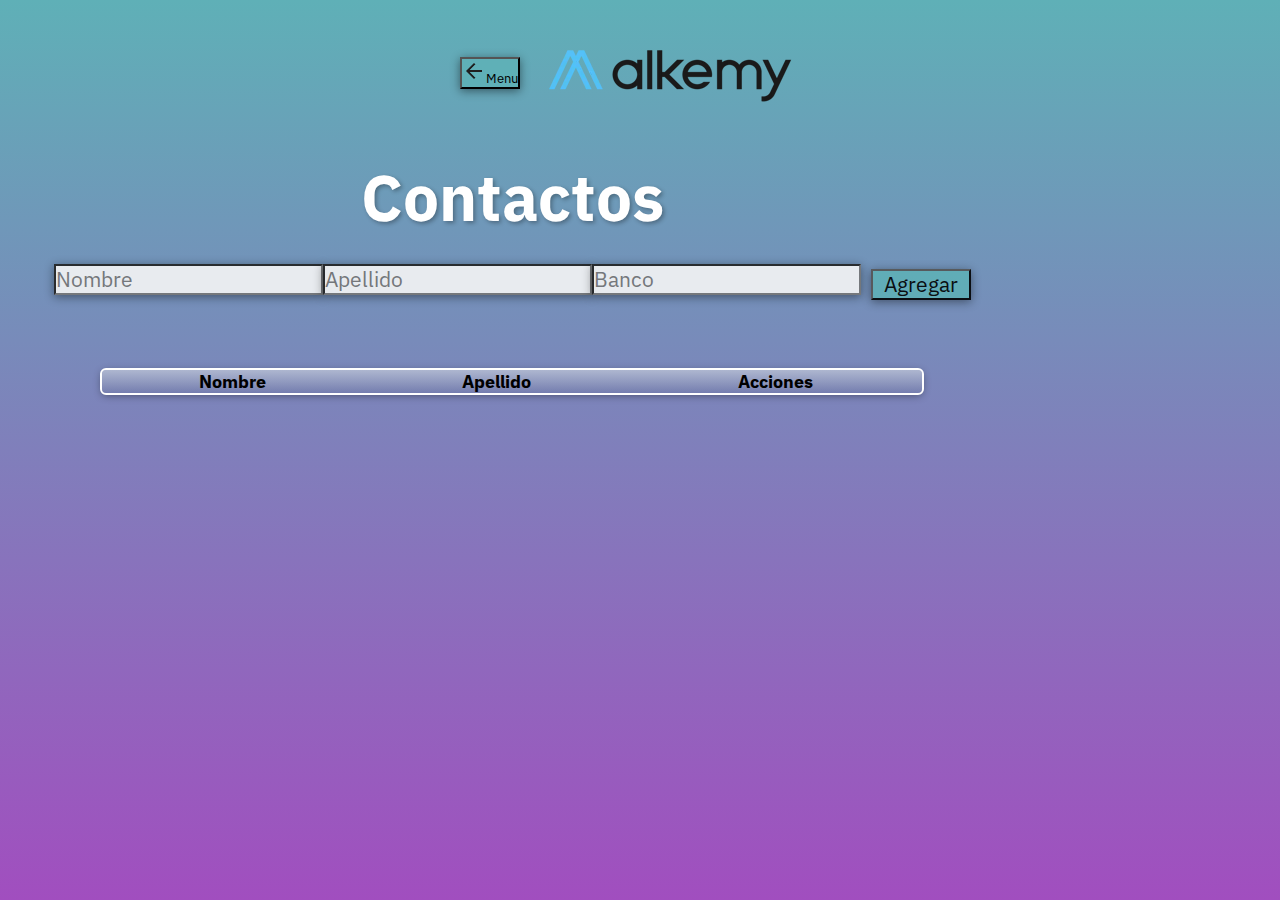
<file: Views/Contactos.html>
<html lang="en">

<head>
    <meta charset="UTF-8">
    <meta name="viewport" content="width=device-width, initial-scale=1.0">
    <title>AlkaWallet/Deposito</title>
    <link href="https://cdn.jsdelivr.net/npm/bootstrap@5.3.8/dist/css/bootstrap.min.css" rel="stylesheet"
        integrity="sha384-sRIl4kxILFvY47J16cr9ZwB07vP4J8+LH7qKQnuqkuIAvNWLzeN8tE5YBujZqJLB" crossorigin="anonymous">
    <script src="../Assets/jquery-3.7.1.min.js"></script>
    <link rel="stylesheet" href="../Assets/style.css">
    <link rel="preconnect" href="https://fonts.googleapis.com">
<link rel="preconnect" href="https://fonts.gstatic.com" crossorigin>
<link href="https://fonts.googleapis.com/css2?family=IBM+Plex+Sans:ital,wght@0,100..700;1,100..700&family=Montserrat:ital,wght@0,100..900;1,100..900&display=swap" rel="stylesheet">
<link rel="icon" href="../images/wallet.png">
</head>


<body>
    <header class="vistas__header">
        <section class="gobackincon">
        <a href="menu.html" "><button class="btn btn-primary loginbtn volver-menu"><img src="../images/backarrow.png" alt="">Menu</button></a>
        </section>
        <section>
        <img src="/images/LOGO ALKEMY AZUL CON NEGRO.webp" alt="Logotipo de Alkewallet" class="logo" />
        </section>
    </header>
    <section class="contactos">
        <h1>Contactos</h1>

        <div class="input-group mb-3 contactos__input">
            <input type="text" id="contactName" class="form-control" placeholder="Nombre">
            <input type="text" id="contactLastName" placeholder="Apellido" class="form-control">
            <input type="text" id="contactBank" class="form-control" placeholder="Banco">
            <button class="btn btn-primary form-control addcontacto" id="addContact">Agregar</button>
        </div>

        <table class="table table-striped transactionsTable">
            <thead>
                <tr>
                    <th>Nombre</th>
                    <th>Apellido</th>
                    <th>Acciones</th>
                </tr>
            </thead>
            <tbody id="contactTable"></tbody>
        </table>
    </section>
    <script src="../Assets/main.js"></script>
    <script src="https://cdn.jsdelivr.net/npm/bootstrap@5.3.8/dist/js/bootstrap.bundle.min.js"
        integrity="sha384-FKyoEForCGlyvwx9Hj09JcYn3nv7wiPVlz7YYwJrWVcXK/BmnVDxM+D2scQbITxI"
        crossorigin="anonymous"></script>
</body>

</html>
</file>
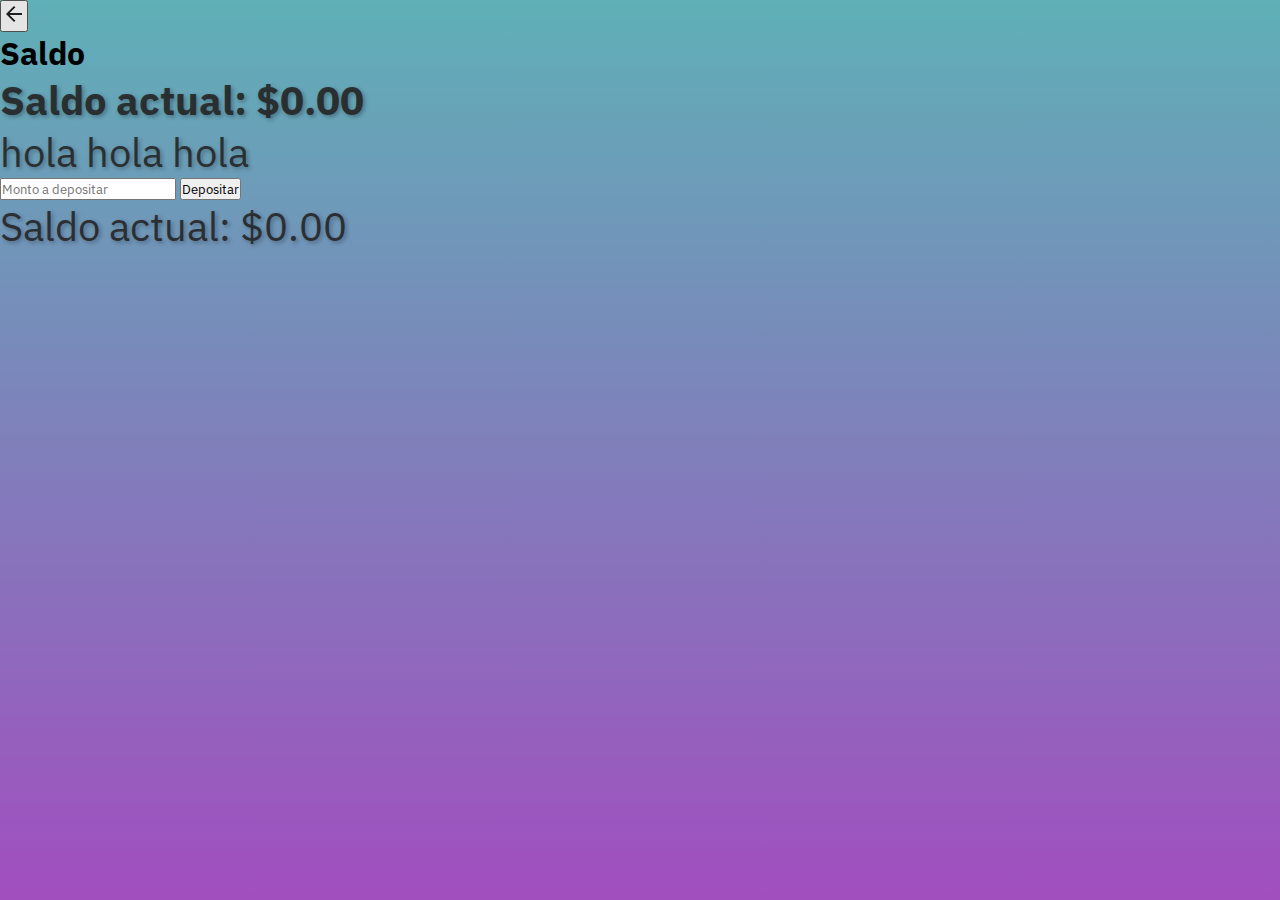
<file: Views/deposito.html>
<!DOCTYPE html>
<html lang="en">
<head>
    <meta charset="UTF-8">
    <meta name="viewport" content="width=device-width, initial-scale=1.0">
    <title>AlkaWallet/Deposito</title>
    <link href="https://cdn.jsdelivr.net/npm/bootstrap@5.3.8/dist/css/bootstrap.min.css" rel="stylesheet"
        integrity="sha384-sRIl4kxILFvY47J16cr9ZwB07vP4J8+LH7qKQnuqkuIAvNWLzeN8tE5YBujZqJLB" crossorigin="anonymous">
    <script src="../Assets/jquery-3.7.1.min.js"></script>
    <link rel="stylesheet" href="../Assets/style.css"><meta charset="UTF-8">
    <meta name="viewport" content="width=device-width, initial-scale=1.0">
    <title>AlkaWallet/Deposito</title>
    <link href="https://cdn.jsdelivr.net/npm/bootstrap@5.3.8/dist/css/bootstrap.min.css" rel="stylesheet"
        integrity="sha384-sRIl4kxILFvY47J16cr9ZwB07vP4J8+LH7qKQnuqkuIAvNWLzeN8tE5YBujZqJLB" crossorigin="anonymous">
    <script src="../Assets/jquery-3.7.1.min.js"></script>
    <link rel="stylesheet" href="../Assets/style.css">
    <link rel="preconnect" href="https://fonts.googleapis.com">
<link rel="preconnect" href="https://fonts.gstatic.com" crossorigin>
<link href="https://fonts.googleapis.com/css2?family=IBM+Plex+Sans:ital,wght@0,100..700;1,100..700&family=Montserrat:ital,wght@0,100..900;1,100..900&display=swap" rel="stylesheet">
</head>
<body>
    <header>
        <a href="menu.html" class="volver-menu"><button><img src="../images/backarrow.png" alt=""></button></a>
    </header
    <section>
        <h1>Saldo</h1>
        <h2><p>Saldo actual: <span class="balance-actual">$0</span></p></h2>
        <p>hola hola hola</p>
    </section>

    <input type="number" id="montodeposito" placeholder="Monto a depositar">
<button id="depositBtn">Depositar</button>

<p>Saldo actual: <span class="balance-actual">$0</span></p>

<script src="../Assets/main.js"></script>
<script src="https://cdn.jsdelivr.net/npm/bootstrap@5.3.8/dist/js/bootstrap.bundle.min.js"
        integrity="sha384-FKyoEForCGlyvwx9Hj09JcYn3nv7wiPVlz7YYwJrWVcXK/BmnVDxM+D2scQbITxI"
        crossorigin="anonymous"></script>    
</body>
</html>
</file>
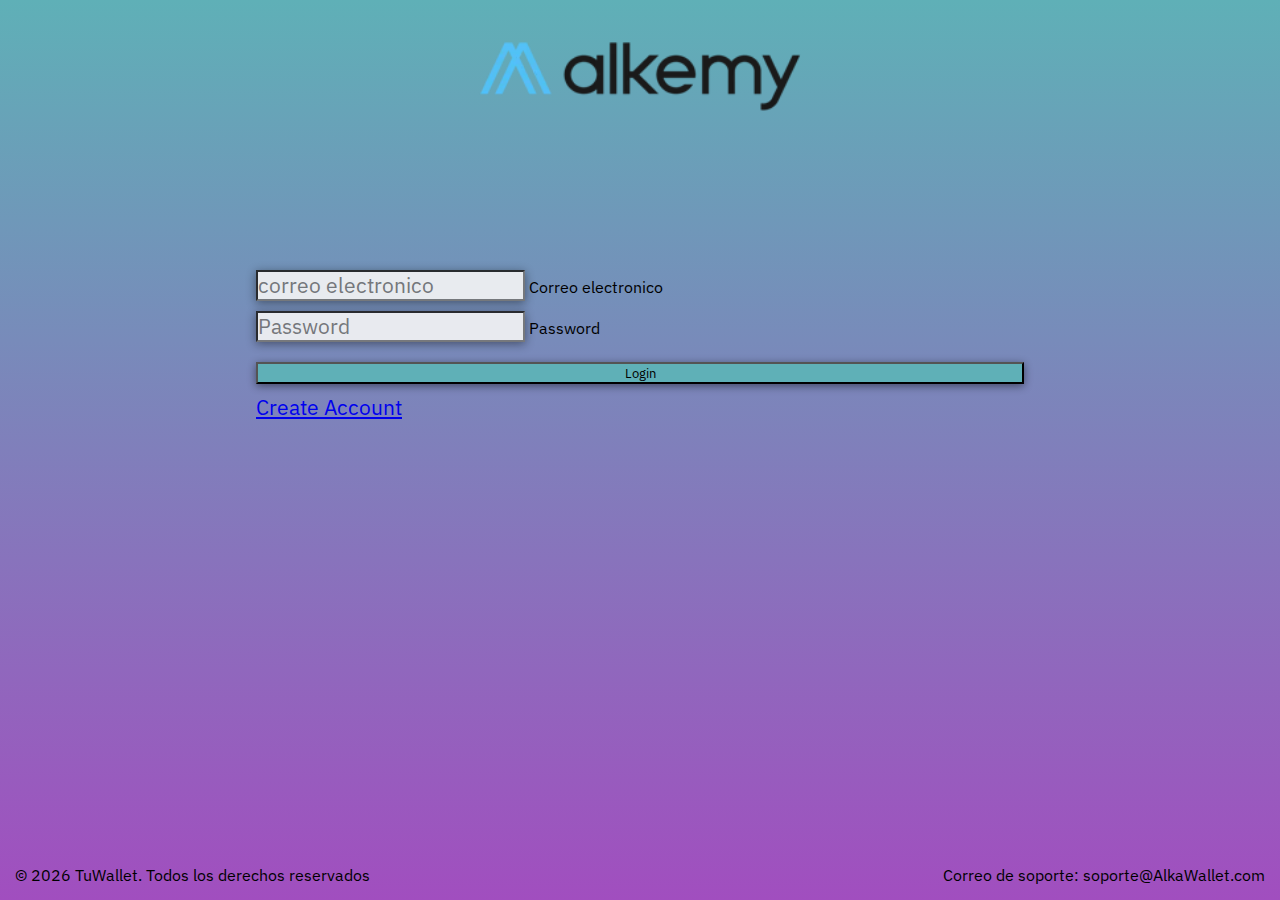
<file: Views/login.html>
<!DOCTYPE html>
<html lang="en">

<head>
    <meta charset="UTF-8">
    <meta name="viewport" content="width=device-width, initial-scale=1.0">
    <title>AlkaWallet/Login</title>
    <link href="https://cdn.jsdelivr.net/npm/bootstrap@5.3.8/dist/css/bootstrap.min.css" rel="stylesheet"
        integrity="sha384-sRIl4kxILFvY47J16cr9ZwB07vP4J8+LH7qKQnuqkuIAvNWLzeN8tE5YBujZqJLB" crossorigin="anonymous">
    <link rel="stylesheet" href="../Assets/style.css">
    <link rel="preconnect" href="https://fonts.googleapis.com">
<link rel="preconnect" href="https://fonts.gstatic.com" crossorigin>
<link href="https://fonts.googleapis.com/css2?family=IBM+Plex+Sans:ital,wght@0,100..700;1,100..700&family=Montserrat:ital,wght@0,100..900;1,100..900&display=swap" rel="stylesheet"><link rel="preconnect" href="https://fonts.googleapis.com">
<link rel="preconnect" href="https://fonts.gstatic.com" crossorigin>
<link href="https://fonts.googleapis.com/css2?family=IBM+Plex+Sans:ital,wght@0,100..700;1,100..700&family=Montserrat:ital,wght@0,100..900;1,100..900&display=swap" rel="stylesheet">
    
</head>

<body class="body__login">
    <header class="login__header">
        <span class="login__header-container"><img src="/images/LOGO ALKEMY AZUL CON NEGRO.webp" alt="Logo Alkemy" class="login__icon"></span>
    </header>
    <main class="login__content">
        <div class="form-floating mb-3">
            <input type="email" class="form-control"  id="loginUser" placeholder="correo electronico" />
            <label for="loginUser">Correo electronico</label>
        </div>
        <div class="form-floating">
            <input type="password" class="form-control" id="loginPass" placeholder="Password" />
            <label for="loginPass">Password</label>
        </div>
        <button type="button" class="btn btn-primary loginbtn" id="loginbtn">Login</button>
        <a href="register.html" class="crear__cuenta">Create Account</a>
    </main>

    <footer class="footer__login">
        <span class="footer__login-span">
            © 2026 TuWallet. Todos los derechos reservados
        </span>
        <span class="footer__login-span">
            Correo de soporte: soporte@AlkaWallet.com
        </span>
    </footer>
<script src="/Assets/main.js"></script>
<script src="../Assets/jquery-3.7.1.min.js"></script>    
<script src="https://cdn.jsdelivr.net/npm/bootstrap@5.3.8/dist/js/bootstrap.bundle.min.js" integrity="sha384-FKyoEForCGlyvwx9Hj09JcYn3nv7wiPVlz7YYwJrWVcXK/BmnVDxM+D2scQbITxI" crossorigin="anonymous"></script>    
</body>

</html>
</file>
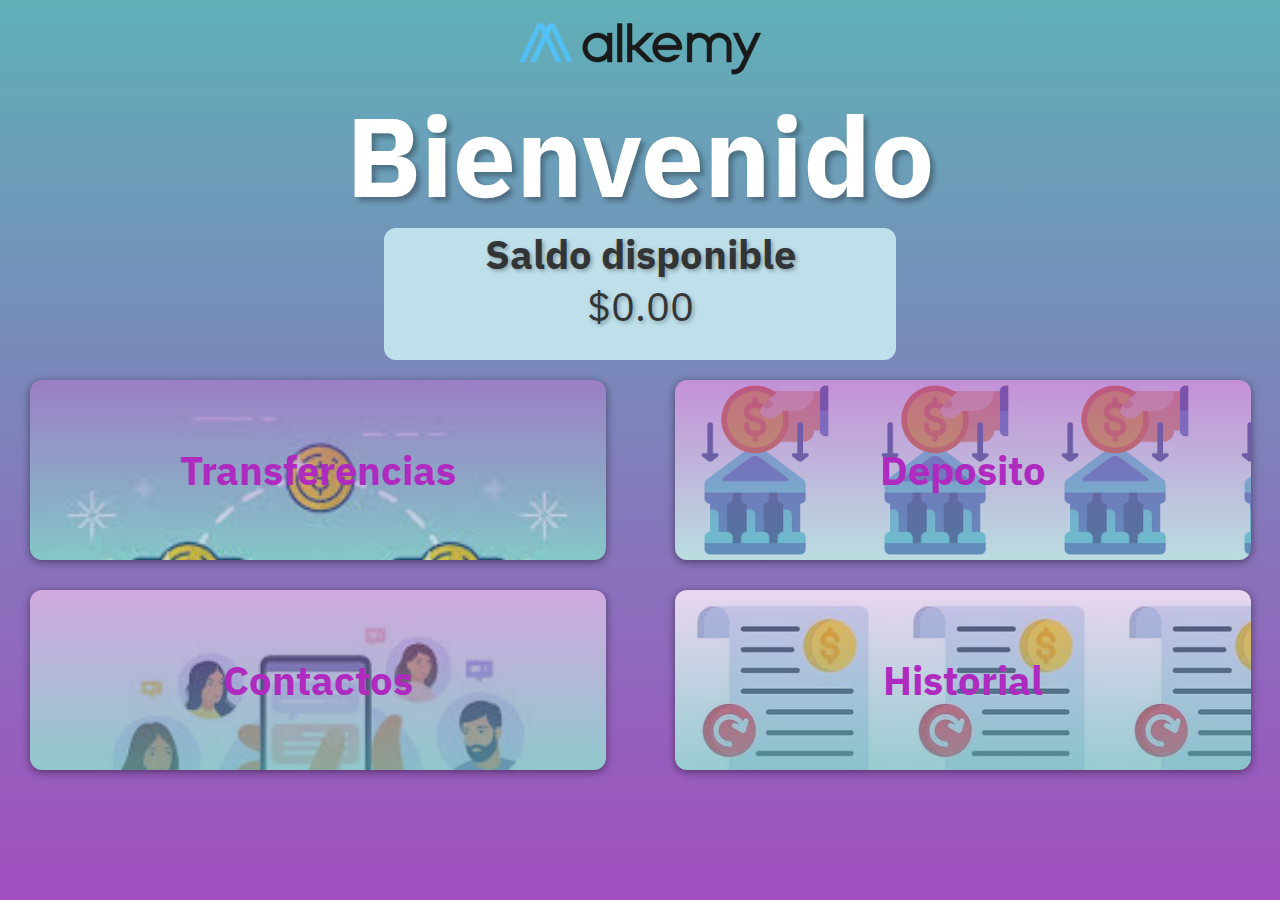
<file: Views/menu.html>
<!DOCTYPE html>
<html lang="en">

<head>
    <meta charset="UTF-8">
    <meta name="viewport" content="width=device-width, initial-scale=1.0">
    <title>AlkaWallet/Deposito</title>
    <link href="https://cdn.jsdelivr.net/npm/bootstrap@5.3.8/dist/css/bootstrap.min.css" rel="stylesheet"
        integrity="sha384-sRIl4kxILFvY47J16cr9ZwB07vP4J8+LH7qKQnuqkuIAvNWLzeN8tE5YBujZqJLB" crossorigin="anonymous">
    <script src="../Assets/jquery-3.7.1.min.js"></script>
    <link rel="stylesheet" href="../Assets/style.css">
    <link rel="preconnect" href="https://fonts.googleapis.com">
<link rel="preconnect" href="https://fonts.gstatic.com" crossorigin>
<link href="https://fonts.googleapis.com/css2?family=IBM+Plex+Sans:ital,wght@0,100..700;1,100..700&family=Montserrat:ital,wght@0,100..900;1,100..900&display=swap" rel="stylesheet">
<link rel="icon" href="../images/wallet.png">
</head>

<body class="menu__container">
    <header class="menu__header">
        <img src="/images/LOGO ALKEMY AZUL CON NEGRO.webp" alt="Logotipo de Alkewallet" />
    </header>
    <main class="Menu__main">
        <h1 class="menu__titulo">
            Bienvenido
        </h1>
        <section class="balance">
            <h2>Saldo disponible</h2>
            <p> <span class="balance-actual">$0</span></p>
        </section>

        <section class="menu__opciones">
            <a href="sendmoney.html" class="opcion opcion1" >
                <div >
                <h2 class="opcion-name">Transferencias</h2>
            </div>
            </a>
            <a href="deposito.html" class="opcion opcion2">
            <div >
                <h2 class="opcion-name">Deposito</h2>
            </div>
            </a>
            <a href="Contactos.html" class="opcion opcion3">
            <div >
                <h2 class="opcion-name">Contactos</h2>
            </div>
            </a>
            <a href="transaction.html" class="opcion opcion4">
            <div >
                <h2 class="opcion-name">Historial</h2>
            </div>
            </a>
        </section>    
    </main>
<script src="../Assets/main.js"></script> 
<script src="https://cdn.jsdelivr.net/npm/bootstrap@5.3.8/dist/js/bootstrap.bundle.min.js" integrity="sha384-FKyoEForCGlyvwx9Hj09JcYn3nv7wiPVlz7YYwJrWVcXK/BmnVDxM+D2scQbITxI" crossorigin="anonymous"></script>    
</body>

</html>
</file>
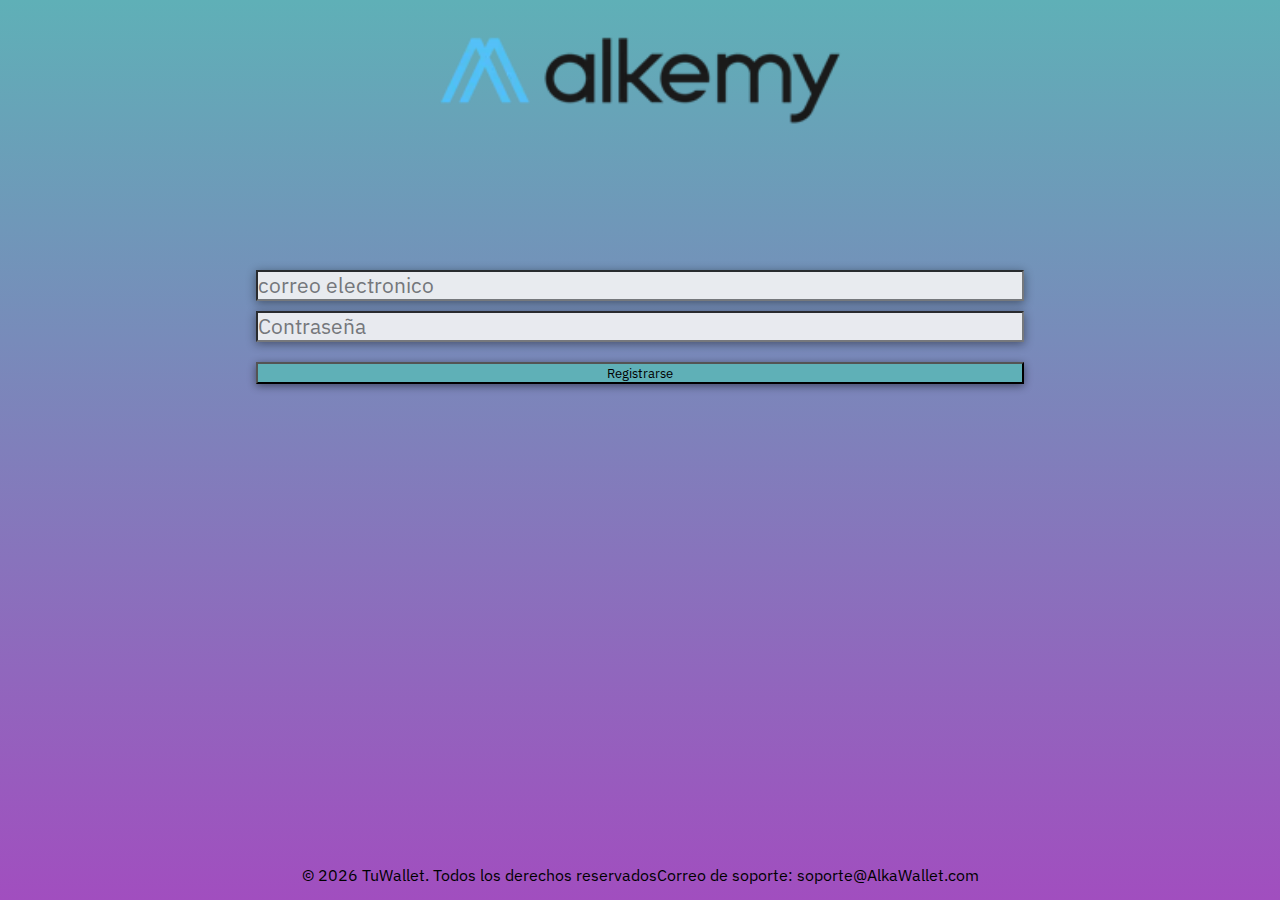
<file: Views/register.html>
<!DOCTYPE html>
<html lang="en">

<head>
    <meta charset="UTF-8">
    <meta name="viewport" content="width=device-width, initial-scale=1.0">
    <title>AlkaWallet/Deposito</title>
    <link href="https://cdn.jsdelivr.net/npm/bootstrap@5.3.8/dist/css/bootstrap.min.css" rel="stylesheet"
        integrity="sha384-sRIl4kxILFvY47J16cr9ZwB07vP4J8+LH7qKQnuqkuIAvNWLzeN8tE5YBujZqJLB" crossorigin="anonymous">
    <script src="../Assets/jquery-3.7.1.min.js"></script>
    <link rel="stylesheet" href="../Assets/style.css">
    <link rel="preconnect" href="https://fonts.googleapis.com">
    <link rel="preconnect" href="https://fonts.gstatic.com" crossorigin>
    <link href="https://fonts.googleapis.com/css2?family=IBM+Plex+Sans:ital,wght@0,100..700;1,100..700&family=Montserrat:ital,wght@0,100..900;1,100..900&display=swap"
        rel="stylesheet">
</head>

<body class="register__body">
    <header class="login__header">
        <img src="../images/LOGO ALKEMY AZUL CON NEGRO.webp" alt="">
    </header>
    <main class="login__content">
        <input type="email" id="regUser" placeholder="correo electronico" required class="form-control form__register">
        <input type="password" id="regPass" placeholder="Contraseña" class="form-control form__register">
        <button id="registerBtn" class="btn">Registrarse</button>
    </main>
    <footer class="footer__login footer__register">
        <span class="footer__login-span">
            © 2026 TuWallet. Todos los derechos reservados
        </span>
        <span class="footer__login-span">
            Correo de soporte: soporte@AlkaWallet.com
        </span>
    </footer>


    <script src="../Assets/main.js"></script>
    <script src="https://cdn.jsdelivr.net/npm/bootstrap@5.3.8/dist/js/bootstrap.bundle.min.js"
        integrity="sha384-FKyoEForCGlyvwx9Hj09JcYn3nv7wiPVlz7YYwJrWVcXK/BmnVDxM+D2scQbITxI"
        crossorigin="anonymous"></script>
</body>

</html>
</file>
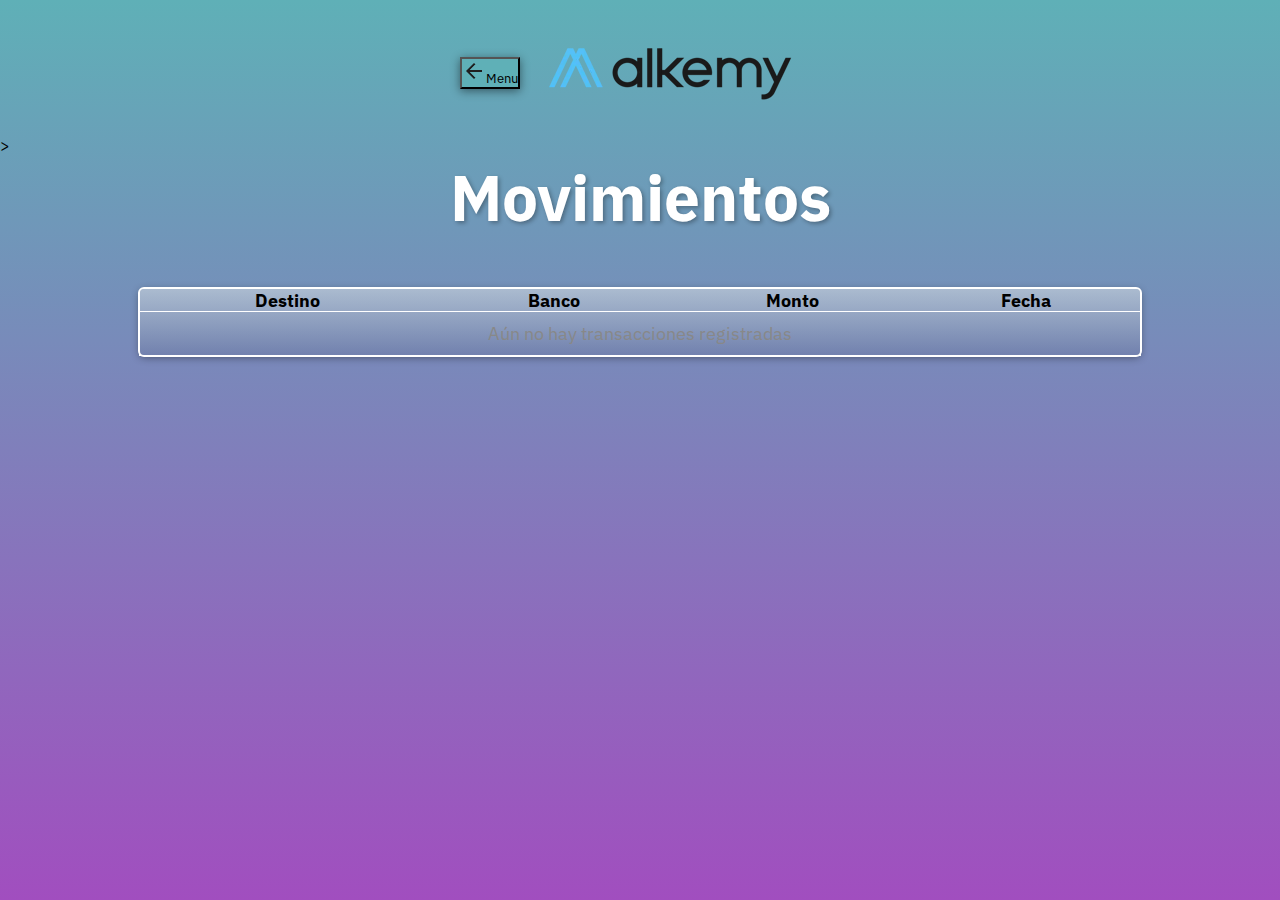
<file: Views/transaction.html>
<!DOCTYPE html>
<html lang="en">

<head>
    <meta charset="UTF-8">
    <meta name="viewport" content="width=device-width, initial-scale=1.0">
    <title>AlkaWallet/movimientos</title>
    <link href="https://cdn.jsdelivr.net/npm/bootstrap@5.3.8/dist/css/bootstrap.min.css" rel="stylesheet"
        integrity="sha384-sRIl4kxILFvY47J16cr9ZwB07vP4J8+LH7qKQnuqkuIAvNWLzeN8tE5YBujZqJLB" crossorigin="anonymous">
    <script src="../Assets/jquery-3.7.1.min.js"></script>
    <link rel="stylesheet" href="../Assets/style.css">

    <link rel="preconnect" href="https://fonts.googleapis.com">
    <link rel="preconnect" href="https://fonts.gstatic.com" crossorigin>
    <link
        href="https://fonts.googleapis.com/css2?family=IBM+Plex+Sans:ital,wght@0,100..700;1,100..700&family=Montserrat:ital,wght@0,100..900;1,100..900&display=swap"
        rel="stylesheet">
    <link rel="preconnect" href="https://fonts.googleapis.com">
    <link rel="preconnect" href="https://fonts.gstatic.com" crossorigin>
    <link
        href="https://fonts.googleapis.com/css2?family=IBM+Plex+Sans:ital,wght@0,100..700;1,100..700&family=Montserrat:ital,wght@0,100..900;1,100..900&display=swap"
        rel="stylesheet">
    <link rel="icon" href="../images/wallet.png">
</head>

<body>
    <header class="vistas__header">
        <section class="gobackincon">
        <a href="menu.html" "><button class="btn btn-primary loginbtn volver-menu"><img src="../images/backarrow.png" alt="">Menu</button></a>
        </section>
        <section>
        <img src="/images/LOGO ALKEMY AZUL CON NEGRO.webp" alt="Logotipo de Alkewallet" class="logo" />
        </section>
    </header>>
    <main>
    <h1 class="historial__titulo">Movimientos</h1>
    <table class="transactionsTable">
        <thead>
            <tr>
                <th>Destino</th>
                <th>Banco</th>
                <th>Monto</th>
                <th>Fecha</th>
            </tr>
        </thead>
        <tbody id="transactionsTable"></tbody>
    </table>
    </main>
    <script src="../Assets/main.js" defer></script>
    <script src="https://cdn.jsdelivr.net/npm/bootstrap@5.3.8/dist/js/bootstrap.bundle.min.js"
        integrity="sha384-FKyoEForCGlyvwx9Hj09JcYn3nv7wiPVlz7YYwJrWVcXK/BmnVDxM+D2scQbITxI"
        crossorigin="anonymous"></script>
</body>

</html>
</file>
<file: Assets/style.css>
* {
    margin: 0;
    padding: 0;
    box-sizing: border-box;
    font-family: "ibm plex sans", sans-serif;
    
}

html, body{
    height: 100%;
}
body{
    background:linear-gradient(to bottom, #5FB0B7,#A14EBF);

}



.vistas__header{
    display: flex;
    height: 15vh;
    width: 100%;
    align-items: center;
    justify-content: center;
    position: relative;
}

.logo{
    max-height: 80%;
}
/* Estilos para el Login  */
.body__login{
display: flex;
flex-direction: column;
}
.login__header{
    display: flex;
    height: 15vh;
}

.login__header-container{
    margin: auto;
}
.login__icon{
    height: 12vh;
}

.login__content{
    width: 60vw;
    margin: auto;
    display: flex;
    flex-direction: column;
    gap: 10px;
    max-width: 800px;
    margin-top: 15vh;
}

.form-control{
    opacity: 0.9;
    background-color: whitesmoke;
    font-size: 1.3rem;
    box-shadow: 0px 2px 9px #0007;
}

.form-control:hover{
    outline: 2px solid white;
}
.btn{
    margin-top: 10px;
    box-shadow: 0px 2px 9px #0007;
    background-color:#5FB0B7 ;
}

.btn:hover{
    outline: 2px solid white;
    background-color: #5FB0B7 ;
    opacity: 0.7;
}

.crear__cuenta{
    font-size: 1.3rem;

}
.crear__cuenta:hover{
    color:#A14EBF;
}

.footer__login{
    margin-bottom: 10px;
    display: flex;
    justify-content: space-between;
    margin: 15px;

}

/* Estilos para el registro de Usuarios*/

.register__body{
    
    display: flex;
    flex-direction: column;
    align-items: center;

}
.form__register{
    margin: auto;
    width: 100%;
}

.footer__register{
    justify-content: space-between;
    margin-bottom: 15px;

}
/* Estilos para Menu Principal */

.menu__header{
    display: flex;
    justify-content: center;
}

.menu__container{
    display: flex;
    flex-direction: column;
    container-name: menu__container;
    container-type: inline-size;
}

.menu__titulo{
    font-weight: 900;
    font-size: 7rem;
    justify-self: center;
    color: white;
    text-shadow: 4px 4px 5px rgba(0, 0, 0, 0.3);
}

.balance{
    margin: auto;
    width: 40%;
    height: 20%;
    background-color: rgba(196, 229, 238, 0.938);
    border-radius: 12px;
    display: flex;
    flex-direction: column;
    align-items: center;
    max-width: 1000px;
}

.balance h2, p{
    font-size:2.5rem;
    color:#242323e1;
    text-shadow: 2px 2px 4px rgba(0, 0, 0, 0.3);
}



.balance:hover{
    background-color: white;      
}

.balance {
    color: #5FB0B7;
}
.menu__opciones{
    display: grid;
    grid-template-columns: 1fr 1fr;
    font-size: 30px; 
    gap: 10px;
}

.opcion{
    display: grid;
    background-color: aliceblue;
    margin: auto;
    margin-top: 20px;
    width: 45vw;
    height:20vh;
    text-decoration:none;
    align-items: center;
    justify-items: center;
    color:#AF2BBF ;
    border-radius: 12px;
    box-shadow:0px 2px 9px #0007;  
    max-width: 600px;
}

.opcion1{
    background-image:linear-gradient(#a14ebfa1,#5fb0b745), url(../images/descarga.jfif);
    font-size: 2.5em;
    background-size: cover;
}
.opcion2{
    background-image:linear-gradient(#a14ebfa0,#5fb0b76d), url(../images/deposito.png);
    font-size: 2.5em;
    background-size: contain;
}

.opcion3{
    background-image:linear-gradient(#a14ebf7c,#5fb0b7b0), url(../images/contactos.jfif);
    font-size: 2.5em;
    background-size: cover;
}

.opcion4{
    background-image:linear-gradient(#a14ebf3b,#5fb0b7a4), url(../images/Historial.jfif);
    font-size: 2.5em;
}

.opcion-name{
    font-size:2.5rem;
    font-weight: 800;
}

.opcion:hover{
    outline:3px solid white;
    text-shadow: 2px 2px 4px white;  
}

/* Menu Media Queries */

@container menu__container (max-width: 900px){
    .balance{
        width: 90%;
        gap: 10px;
        min-width: 350px;
    }

    .balance h2, p{
        font-size:2rem;
        text-wrap: pretty;
    }

    .menu__opciones{
        grid-template-columns: 1fr;    
    }
    .opcion{
        min-width: 300px;
        margin: auto;
        margin-top: 15px;
        height: 15vh;

    }

    .menu__titulo{
    font-weight: 900;
    font-size: 3rem;
    justify-self: center;
    }

}



/* Estilos para historial */    

.historial__titulo{
    color: white;
    font-size: 4rem;
    text-shadow: 2px 2px 4px rgba(0, 0, 0, 0.3);
    text-align: center;
}
.transactionsTable{
    width: 80%;
    margin: auto;
    margin-top: 50px;
    border-collapse: collapse;
    box-shadow: 0px 2px 9px #0007;
    max-width: 1000px;
    background: linear-gradient(to bottom, #e1e5e580, #0d0d0d11);
    font-size: large;
    padding: 15px;
    outline: white solid 2px;
    text-align: center;
    border-radius: 4px;
}

.transactionsTable td{
    padding: 10px;
    text-align: center;
    outline: white solid 1px;
}

 /* ----Estilos para Deposito ---- */

.deposito__body{
    display: flex;
    flex-direction: column;
    width: 100%;
    height: 100%;
    align-content: space-between;
}


.deposito__main{
    display: flex;
    flex-direction: column;
    align-items: center;
    height: 70vh;
    width: 100%;
    margin: auto;
}

.deposito__input{
    margin: auto;
    display: flex;
    flex-direction: column;
    gap: 10px;
    margin-top: 30px;
    width: 60vw;
    max-width: 500px;
}




.balance__deposito{
    margin: auto;
    height: 15vh;
    width: 40vw;
    background-color: rgba(196, 229, 238, 0.938);
    border-radius: 12px;
    display: flex;
    flex-direction: column;
    align-items: center;
    max-width: 1000px;
}

.footer__deposito{
    display: flex;
    align-items: end;
    width: 90vw;
    justify-content: space-between;
}

/* estilos para transferencias  */

.send__titulo{
    color: white;
    font-size: 4rem;
    text-shadow: 2px 2px 4px rgba(0, 0, 0, 0.3);
    text-align: center;
}

.send_body{
    display: flex;
    flex-direction: column;
    width: 80%;
    height: 40vh;

}

.send__main{
    display: flex;
    flex-direction: column;
    align-items: center;
    justify-content: start;
    height: 70vh;
    width: 100%;
    margin: auto;
    gap: 15px;
}

.balance__send{
    margin: auto;
    height: 15vh;
    width: 40vw;    
    background-color: rgba(196, 229, 238, 0.938);
    border-radius: 12px;
    display: flex;
    flex-direction: column;
    align-items: center;
    max-width: 1000px;
}

.form__send{
    width: 40vw;
    max-width: 500px;
}

.botonsend{
    width: 300px;
    height: 50px;
}

/* Estilos para Contactos  */


.contactos{
    display: flex;
    flex-direction: column;
    align-items: center;
    width: 80vw;
    height: 80vh;
    gap: 20px;
    margin-top: 20px;
    justify-content: center;

}

.contactos__input{
    width: 90%;
    max-width: 1500px;
    display: flex;
    align-items: center;
    justify-content: center;
}

.addcontacto{
    margin-left: 10px;
    width: 100px;
    align-self: auto;
}

.contactos h1{
    color: white;
    font-size: 4rem;
    text-shadow: 2px 2px 4px rgba(0, 0, 0, 0.3);
}

.eliminarcontacto{
    width: 80%;
    height: 100%;
}
</file>
